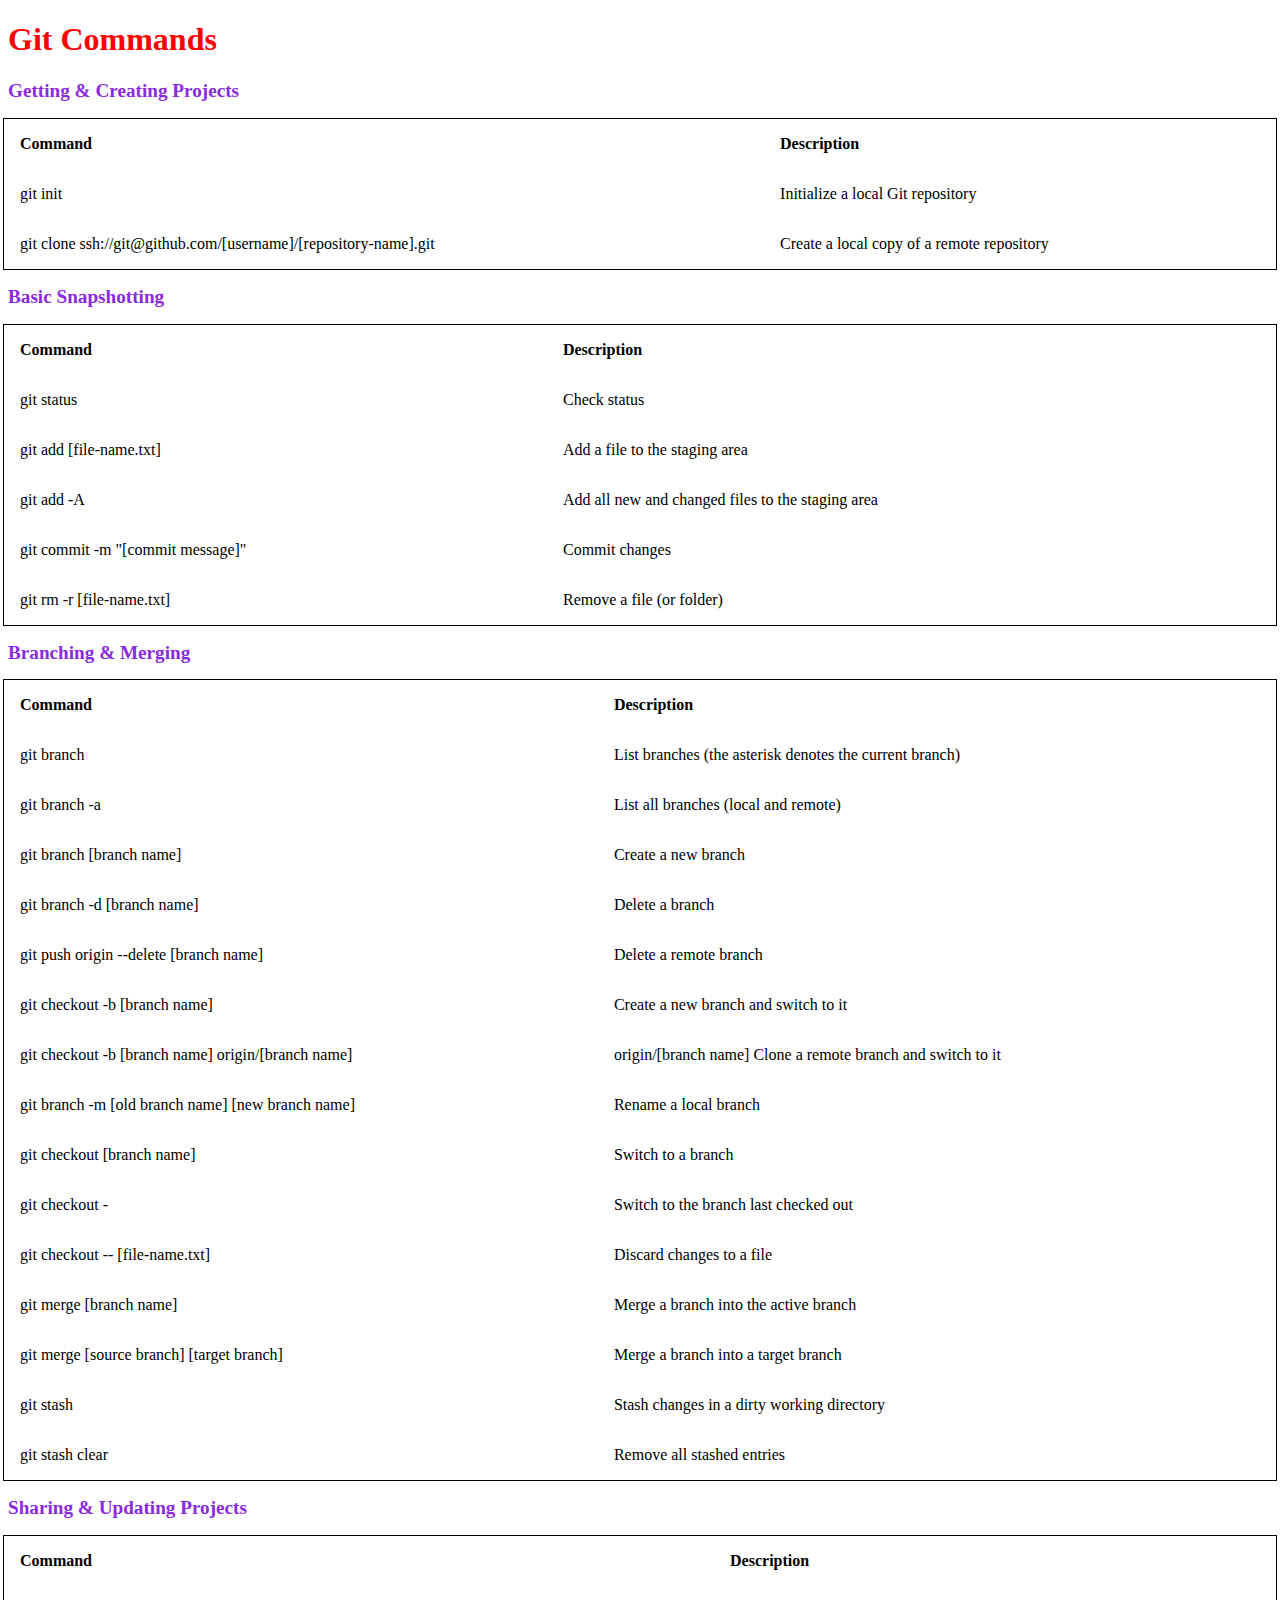
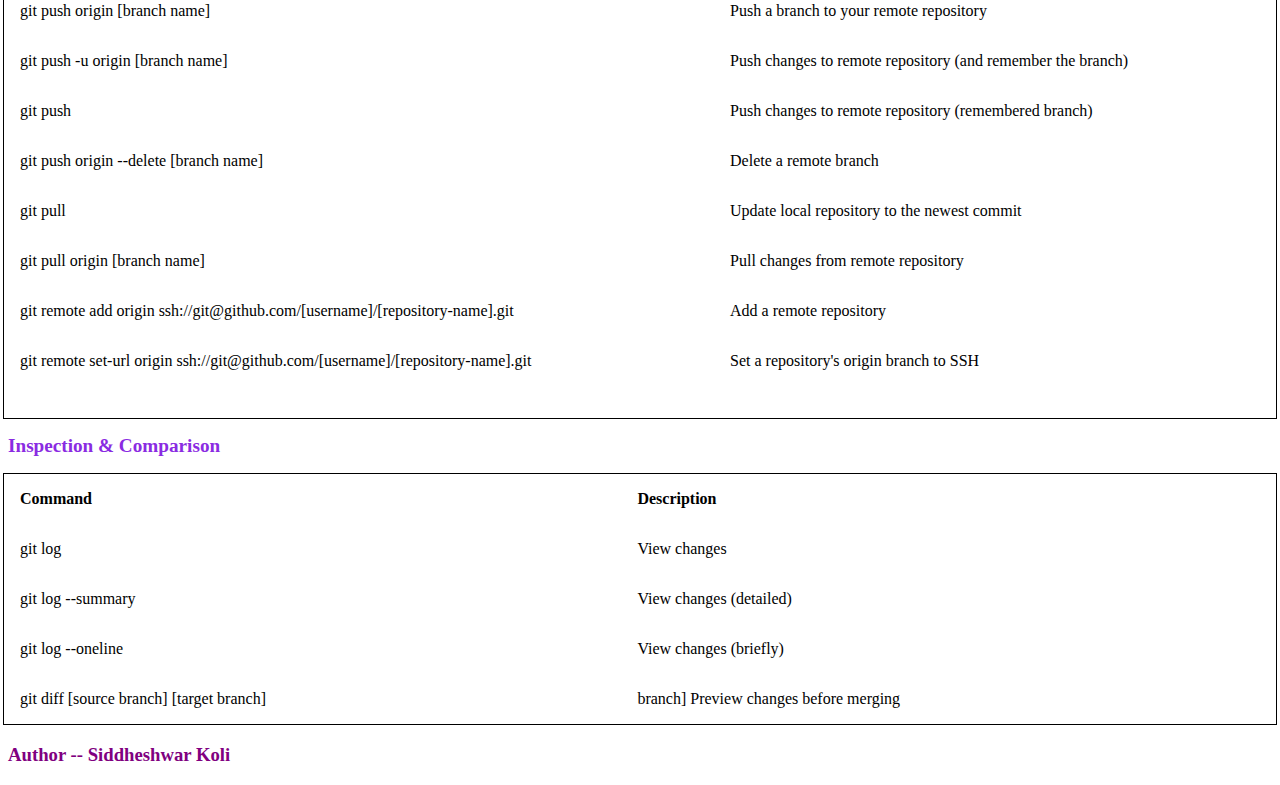
<file: Basic Commands/index.html>
<!DOCTYPE html>
<html lang="en">
<head>
    <meta charset="UTF-8">
    <meta name="viewport" content="width=device-width, initial-scale=1.0">
    <title> Git Commands </title>
    <link rel="stylesheet" href="style.css">
</head>
<body>
    <h1>Git Commands</h1>
    <h2>Getting & Creating Projects</h2>
        <div class="row">
            <table>
                
                <tr>
                    <th>Command</th>
                    <th>Description</th>
                </tr>
                
                <tr>
                    <td>git init</td>
                    <td>Initialize a local Git repository</td>
                </tr>
                
                <tr>
                    <td>git clone ssh://git@github.com/[username]/[repository-name].git</td>
                    <td>Create a local copy of a remote repository</td>
                </tr>
            
            </table>
        </div>
    
    <h2>Basic Snapshotting</h2>
    <div class="row">
        <table>
            
            <tr>
                <th>Command</th>
                <th>Description</th>
            </tr>
            
            <tr>
                <td>git status</td>
                <td>Check status</td>
            </tr>
            
            <tr>
                <td>git add [file-name.txt]</td>
                <td>Add a file to the staging area</td>
            </tr>

            <tr>
                <td>git add -A</td>
                <td>Add all new and changed files to the staging area</td>
            </tr>

            <tr>
                <td>git commit -m "[commit message]"</td>
                <td>Commit changes</td>
            </tr>

            <tr>
                <td>git rm -r [file-name.txt]</td>
                <td>Remove a file (or folder)</td>
            </tr>
        
        </table>
    </div>

    <h2>Branching & Merging</h2>
    <div class="row">
        <table>
            
            <tr>
                <th>Command</th>
                <th>Description</th>
            </tr>
            
            <tr>
                <td>git branch</td>
                <td>List branches (the asterisk denotes the current branch)</td>
            </tr>
            
            <tr>
                <td>git branch -a</td>
                <td>List all branches (local and remote)</td>
            </tr>

            <tr>
                <td>git branch [branch name]</td>
                <td>Create a new branch</td>
            </tr>

            <tr>
                <td>git branch -d [branch name]</td>
                <td>Delete a branch</td>
            </tr>

            <tr>
                <td>git push origin --delete [branch name]</td>
                <td>Delete a remote branch</td>
            </tr>

            <tr>
                <td>git checkout -b [branch name]</td>
                <td>Create a new branch and switch to it</td>
            </tr>

            <tr>
                <td>git checkout -b [branch name] origin/[branch name]</td>
                <td>origin/[branch name]	Clone a remote branch and switch to it</td>
            </tr>

            <tr>
                <td>git branch -m [old branch name] [new branch name]</td>
                <td>Rename a local branch</td>
            </tr>

            <tr>
                <td>git checkout [branch name]</td>
                <td>Switch to a branch</td>
            </tr>

            <tr>
                <td>git checkout -</td>
                <td>Switch to the branch last checked out</td>
            </tr>

            <tr>
                <td>git checkout -- [file-name.txt]</td>
                <td>Discard changes to a file</td>
            </tr>

            <tr>
                <td>git merge [branch name]</td>
                <td>Merge a branch into the active branch</td>
            </tr>

            <tr>
                <td>git merge [source branch] [target branch]</td>
                <td>Merge a branch into a target branch</td>
            </tr>

            <tr>
                <td>git stash</td>
                <td>Stash changes in a dirty working directory</td>
            </tr>

            <tr>
                <td>git stash clear</td>
                <td>Remove all stashed entries</td>
            </tr>

        </table>
    </div>
    <h2>Sharing & Updating Projects</h2>
        <div class="row">
            <table>
                
                <tr>
                    <th>Command</th>
                    <th>Description</th>
                </tr>
                
                <tr>
                    <td>git push origin [branch name]</td>
                    <td>Push a branch to your remote repository</td>
                </tr>
                
                <tr>
                    <td>git push -u origin [branch name]</td>
                    <td>Push changes to remote repository (and remember the branch)</td>
                </tr>

                <tr>
                    <td>git push</td>
                    <td>Push changes to remote repository (remembered branch)</td>
                </tr>

                <tr>
                    <td>git push origin --delete [branch name]</td>
                    <td>Delete a remote branch</td>
                </tr>

                <tr>
                    <td>git pull</td>
                    <td>Update local repository to the newest commit</td>
                </tr>

                <tr>
                    <td>git pull origin [branch name]</td>
                    <td>Pull changes from remote repository</td>
                </tr>

                <tr>
                    <td>git remote add origin ssh://git@github.com/[username]/[repository-name].git</td>
                    <td>Add a remote repository</td>
                </tr>

                <tr>
                    <td>git remote set-url origin ssh://git@github.com/[username]/[repository-name].git</td>
                    <td>Set a repository's origin branch to SSH</td>
                </tr>

                <tr>
                    <td></td>
                    <td></td>
                </tr>
            
            </table>
        </div>

        <h2>Inspection & Comparison</h2>
        <div class="row">
            <table>
                
                <tr>
                    <th>Command</th>
                    <th>Description</th>
                </tr>
                
                <tr>
                    <td>git log</td>
                    <td>View changes</td>
                </tr>
                
                <tr>
                    <td>git log --summary</td>
                    <td>View changes (detailed)</td>
                </tr>
                
                <tr>
                    <td>git log --oneline</td>
                    <td>View changes (briefly)</td>
                </tr>
                
                <tr>
                    <td>git diff [source branch] [target branch]</td>
                    <td>branch]	Preview changes before merging</td>
                </tr>
            
            </table>
        </div>

        <h3>Author -- Siddheshwar Koli</h3>

</body>
</html>
</file>
<file: Basic Commands/style.css>
* {
  box-sizing: border-box;
  background-color: white;
}

.row {
  margin-left:-5px;
  margin-right:-5px;
}
h1{
    font-size: xx-large;
    font-family: 'Times New Roman', Times, serif;
    color: red;
}
h2 {
    color: blueviolet;
    font-size: larger;
    font-family: 'Times New Roman', Times, serif;
}
th{
    color: black;
    font-size: medium;
}

  
.column {
  float: left;
  width: 50%;
  padding: 5px;
}

.row::after {
  content: "";
  clear: both;
  display: table;
}
h3{
    font-family: 'Times New Roman', Times, serif;
    color: purple;
}
table {
  border-collapse: collapse;
  border-spacing: 0;
  width: 100%;
  border: 1px solid black;
}

th, td {
  text-align: left;
  padding: 16px;
}

tr:nth-child(even) {
  background-color: #f2f2f2;
}
</file>
